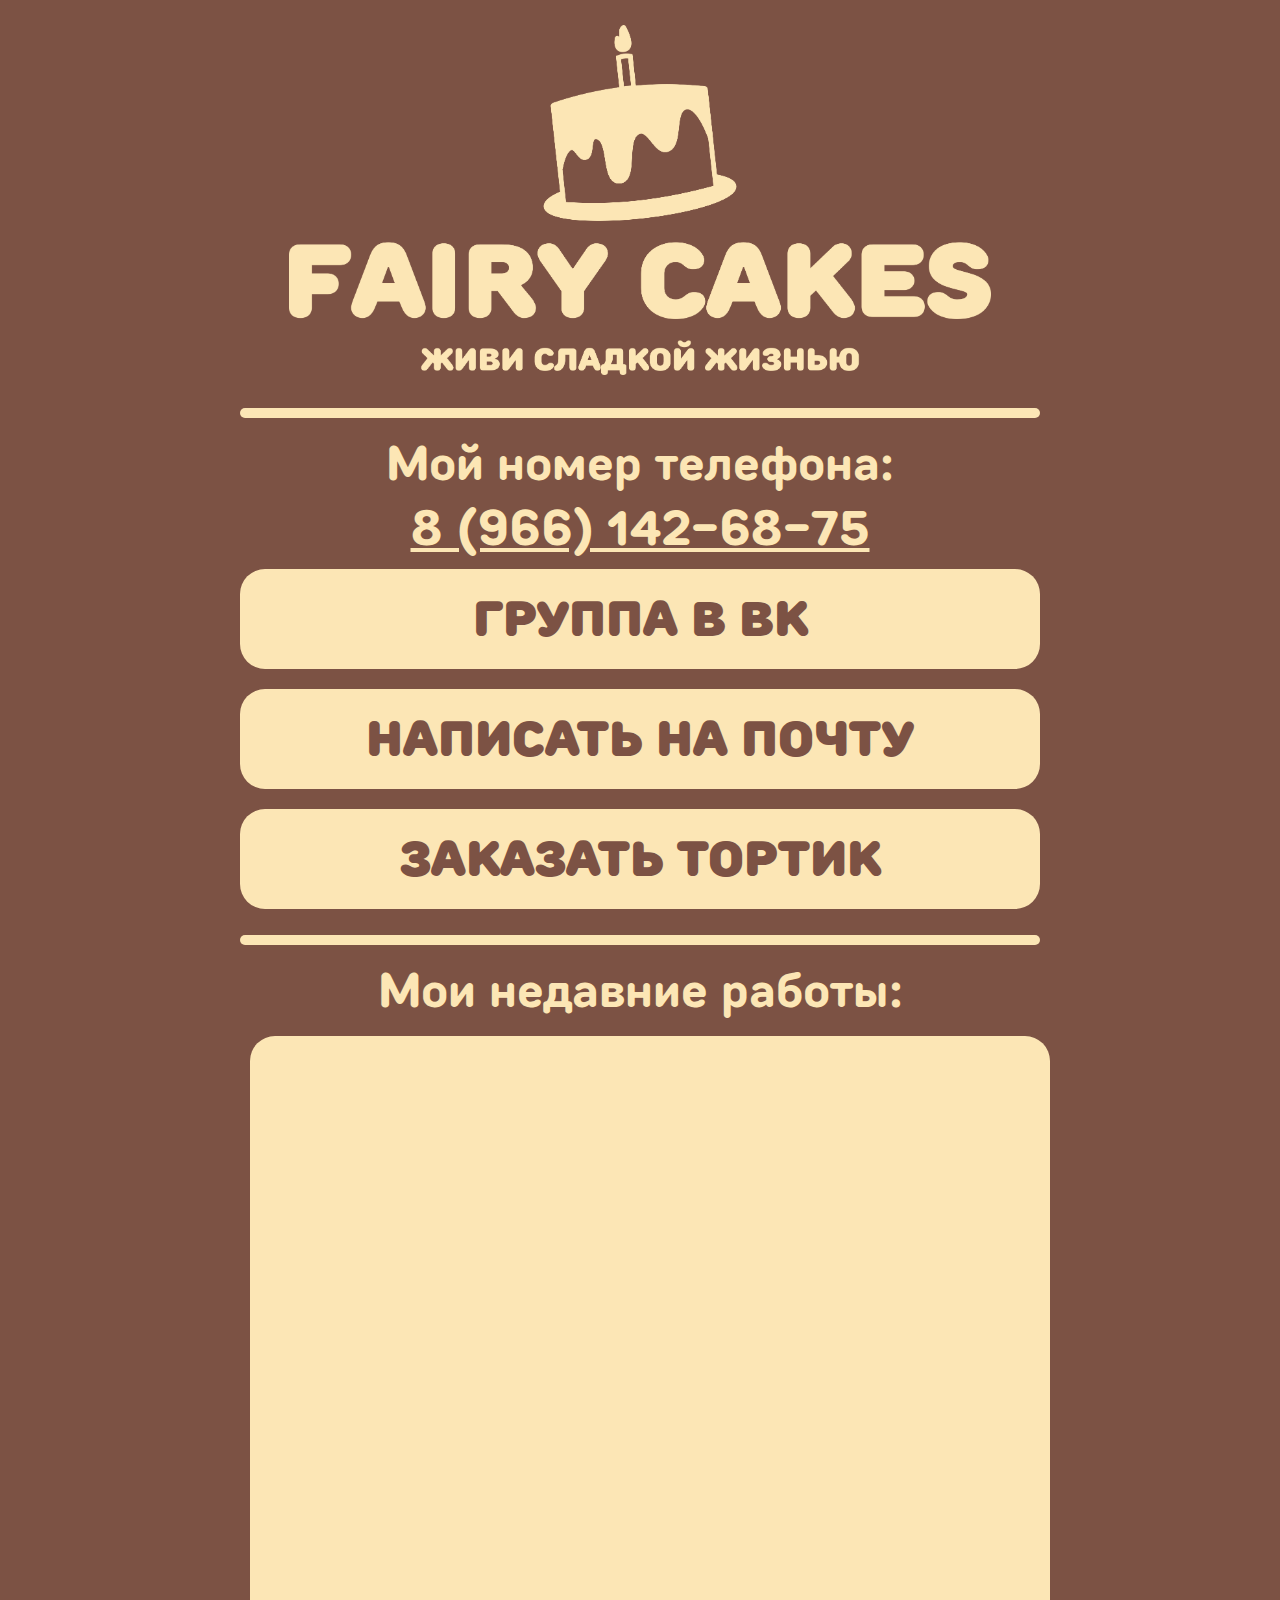
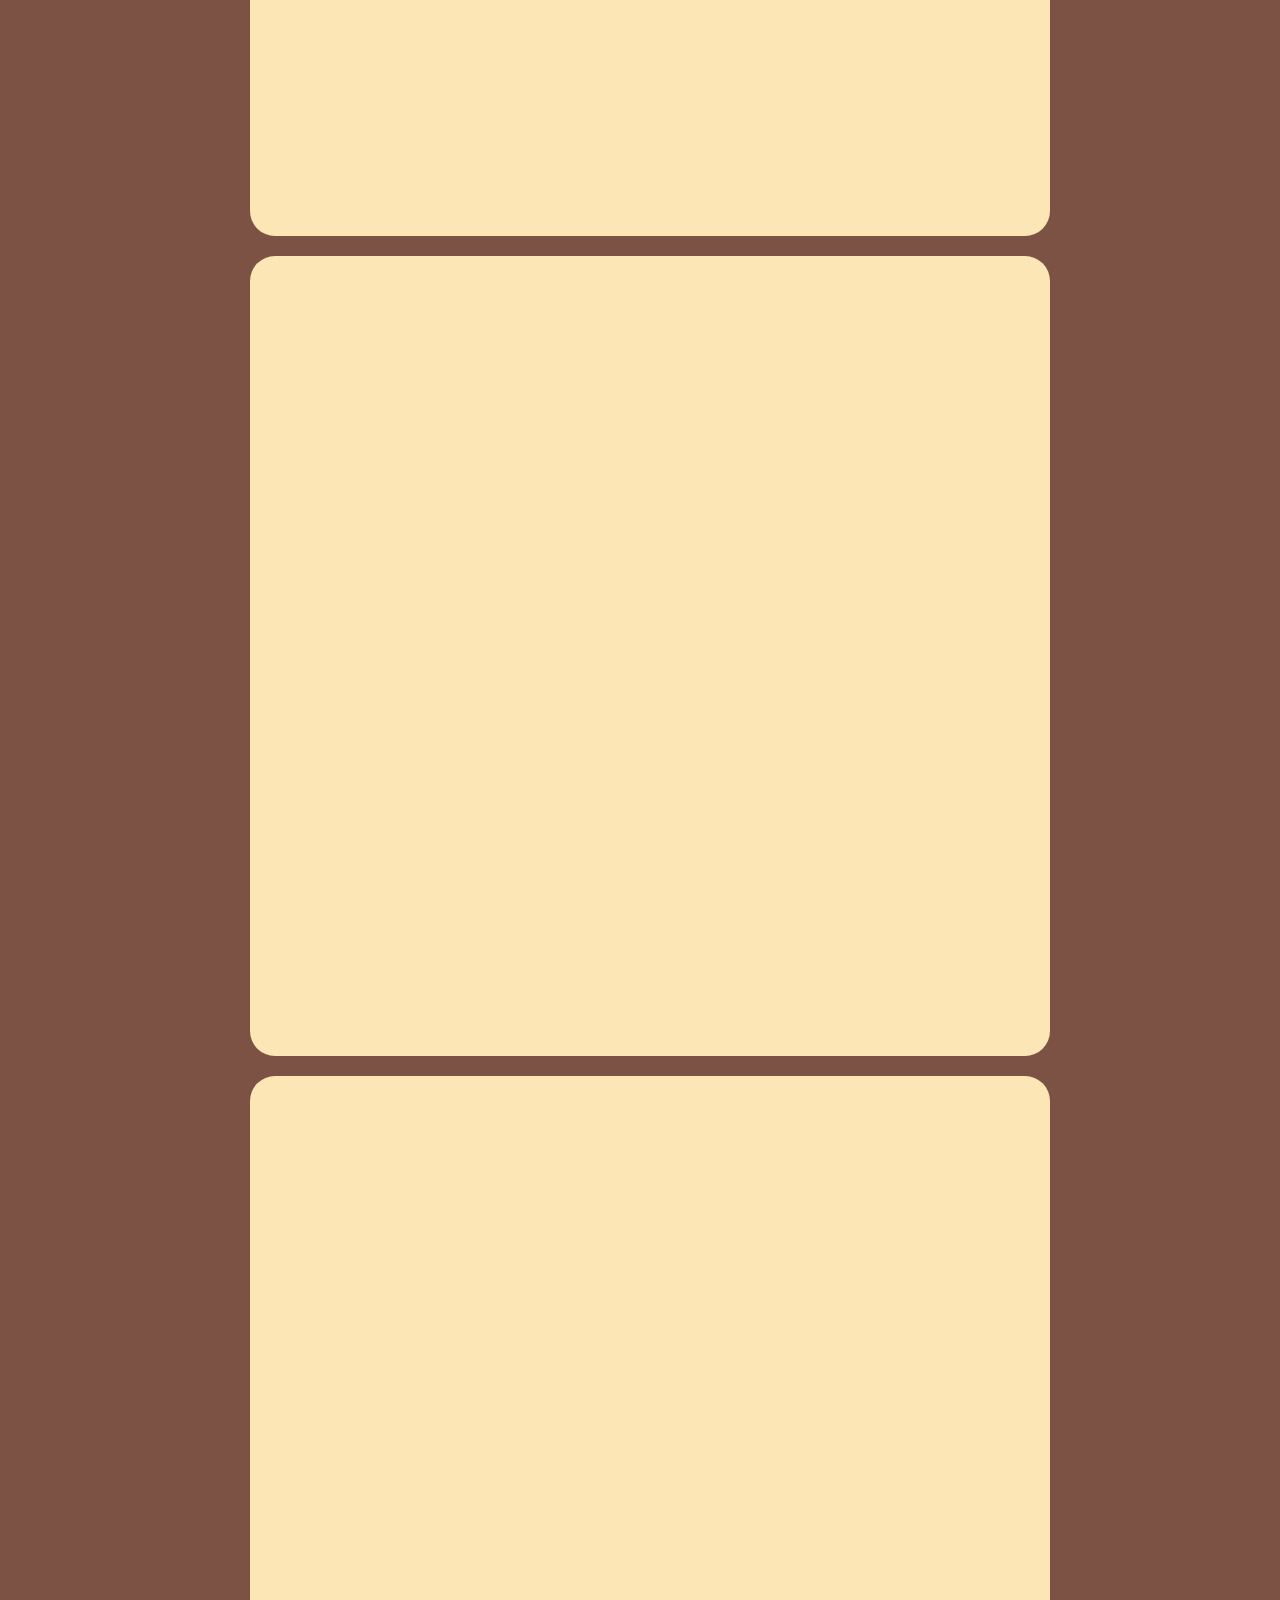
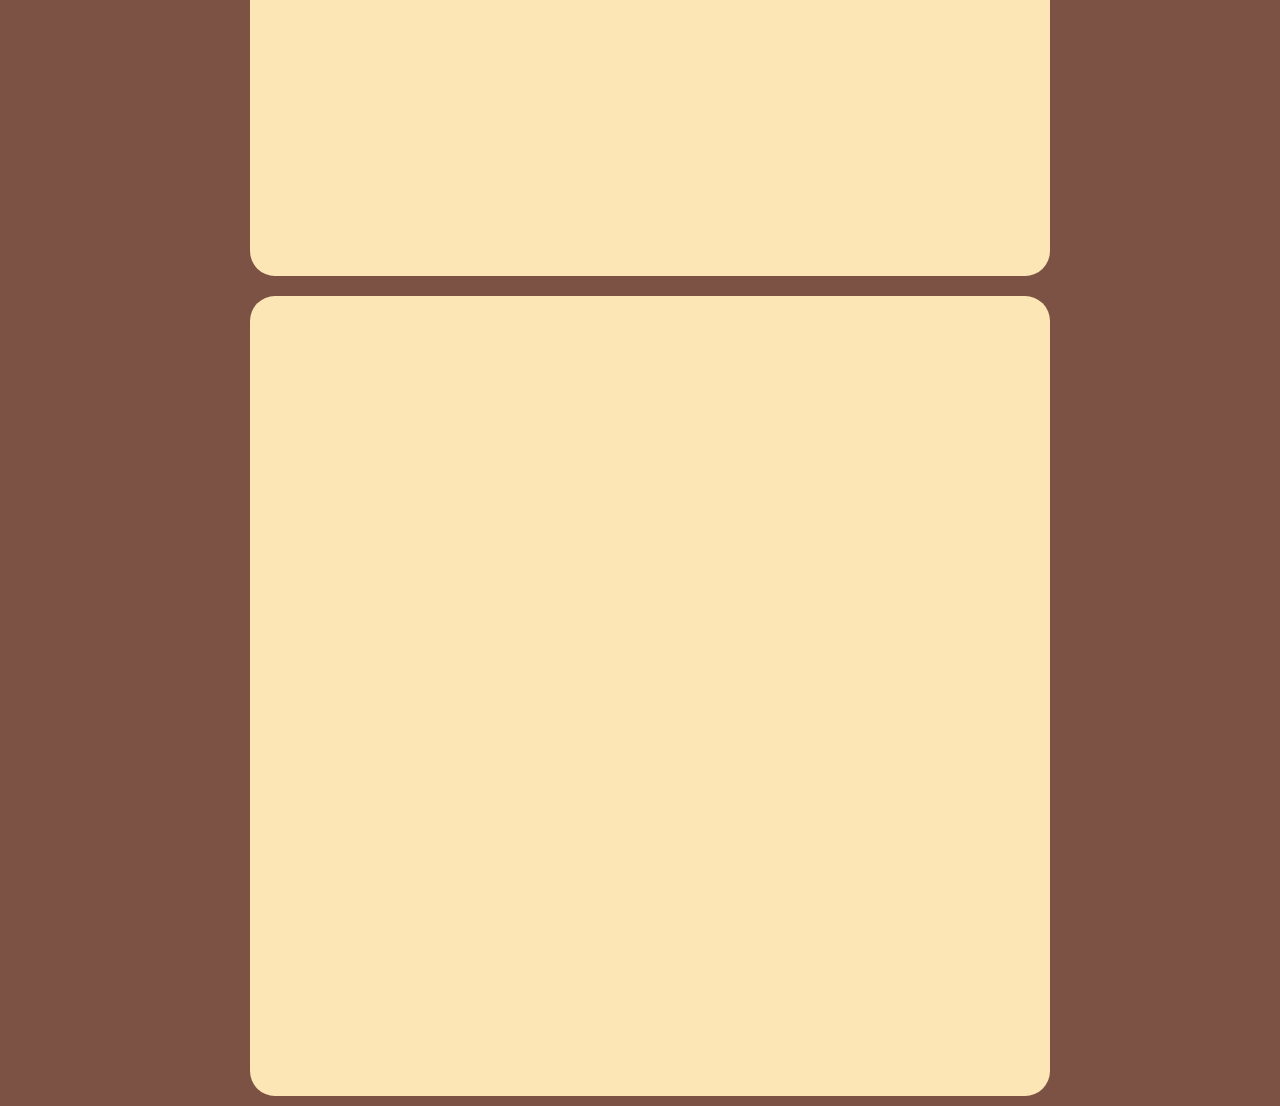
<file: index.html>
<!DOCTYPE html>
<html lang="ru">
    <head>
        <meta charset="UTF-8">
        <title>fairycakes</title>
        <link rel="stylesheet" href="css/style.css">
        <link rel="shortcut icon" href="icon.ico">
    </head>

    <body>
        <div id="wrapper">
            <div class="header">
                <img src="fairycakesheader.png" height="350">
            </div>
            <div class="content">
                <hr>
                <div class="info">
                    <h2>Мой номер телефона:<br></h2>
                    <a href="tel:89661426875">8 (966) 142-68-75</a>
                    <form action="https://vk.com/fairycakesdmd" target="_blank">
                        <button>Группа в ВК</button>
                    </form>
                    <form action="mailto:fairycakeskira@gmail.com" target="_blank" rel="noopener noreferrer">
                        <button>Написать на почту</button>
                    </form>
                    <form action="order.html">
                        <button>Заказать тортик</button>
                    </form>
                </div>
                <hr>
                <div class="gallery">
                    <h2>Мои недавние работы:</h2>
                    <div id="kvadrat" style="background-image: url('https://github.com/fairycakeskira/fairycakeskira.github.io/blob/main/img/MUiNPAPmi8K1WSXAjzdgAtYqz41znKw5FHGvn_W0aNXaOCM9MXA1XGrrKJx-Y065R39ZTv3NxsGrNLtZul4Uekbd.jpg?raw=true');"></div>
                    <div id="kvadrat" style="background-image: url('https://github.com/fairycakeskira/fairycakeskira.github.io/blob/main/img/WQZa2rhvtx5dhESDkPM8kwfaQpXkbkqj51mnLFP4zv-9SN1mKWVPToT1Z8hlpoYL0fo5PhNfVYijC7TvgWUI6YeJ.jpg?raw=true');"></div>
                    <div id="kvadrat" style="background-image: url('https://github.com/fairycakeskira/fairycakeskira.github.io/blob/main/img/Wu7BgBBCZqVbKtdSxfjlvW3p2wkjI3trzJE2XbkuJS4enFNrO12YFXJVJINZH1rq2RWV_iqTbhtanBq1sDGs2ySb.jpg?raw=true');"></div>
                    <div id="kvadrat" style="background-image: url('https://github.com/fairycakeskira/fairycakeskira.github.io/blob/main/img/rtKlQMpP9TbzwCagQswissrMurMEVMavrK2d5zx5vIQ6HdAvt5o6I4bM2DQYaHLxY48t7OMAPdpPSLV5RGfhdY4G.jpg?raw=true');"></div>
                </div>
            </div>
            <div class="footer"></div>
        </div>
    </body>
</html>
</file>
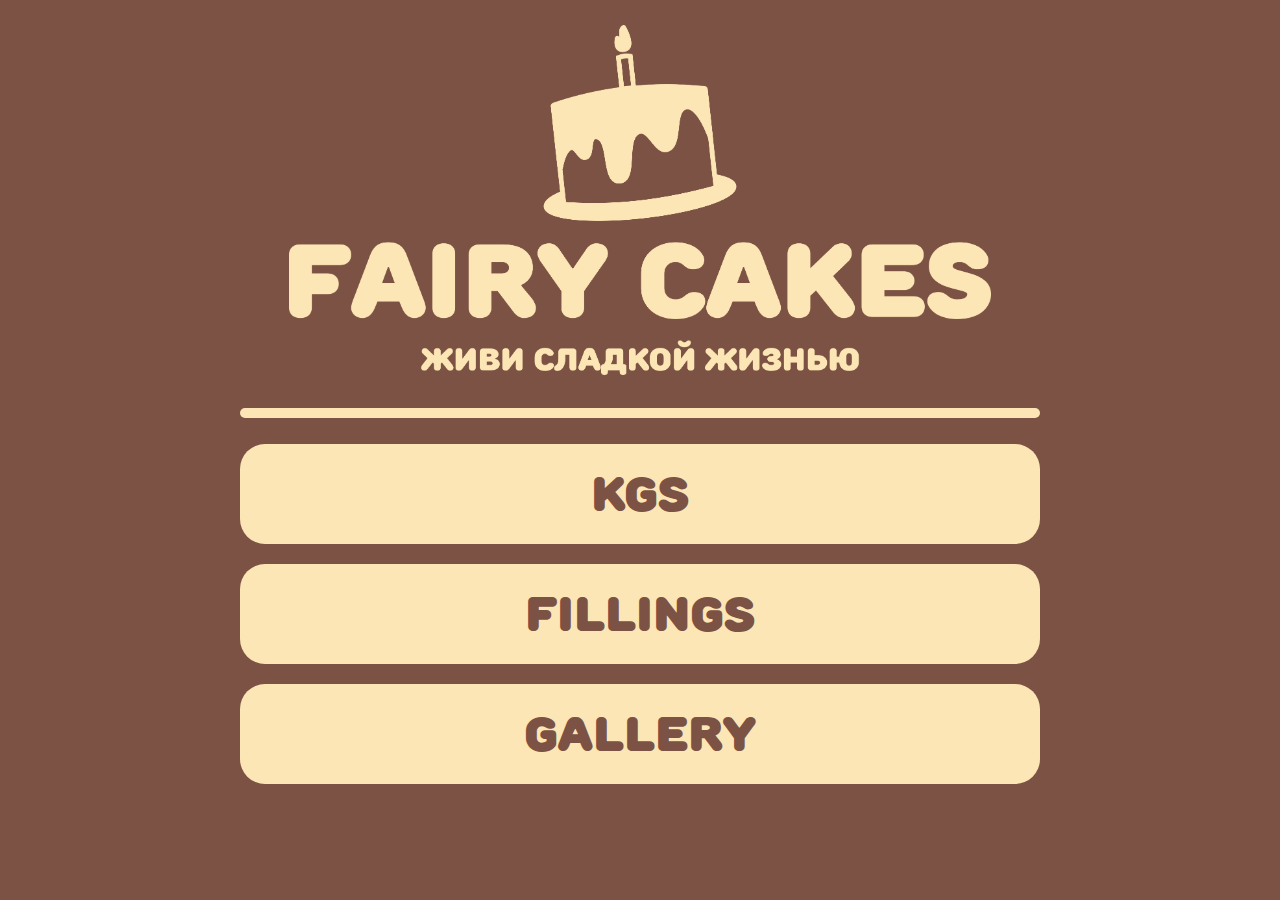
<file: admin.html>
<!DOCTYPE html>
<html lang="ru">
    <head>
        <meta charset="UTF-8">
        <title>admin fairycakes</title>
        <link rel="stylesheet" href="css/style.css">
        <link rel="shortcut icon" href="icon.ico">
    </head>

    <body>
        <div id="wrapper">
            <div class="header">
                <img src="fairycakesheader.png" height="350">
            </div>
            <div class="content">
                <hr>
                <div class="input-button">
                    <button onmousedown='viewDiv("kgs")'>kgs</button>
                    <div id="admin-kgs">
                        <h1 id="white">Размер:</h1>
                        <input type="text" id="white">
                        <h1 id="white">Цена:</h1>
                        <input type="text" id="white">
                        <button onmousedown='viewDiv("kgs")' id="white-button">+ Добавить размер</button>
                    </div>
                    <button onmousedown='viewDiv("fillings")'>fillings</button>
                    <div id="admin-fillings">
                        <h1 id="white">Название:</h1>
                        <input type="text" id="white">
                        <h1 id="white">Цена:</h1>
                        <input type="text" id="white">
                        <button onmousedown='viewDiv("kgs")' id="white-button">+ Добавить начинку</button>
                    </div>
                    <button onmousedown='viewDiv("gallery")'>gallery</button>
                    <div id="admin-gallery">
                        <h1 id="white">Картинка:</h1>
                        <input type="file" id="white">
                        <button wonmousedown='viewDiv("kgs")' id="white-button">+ Добавить фото</button>
                    </div>
                </div>
            </div>
            <div class="footer"> </div>
        </div>

    <script>
        function viewDiv(d) {
            if (d == "kgs") {
                document.getElementById("admin-kgs").style.display = "block"
                document.getElementById("admin-fillings").style.display = "none"
                document.getElementById("admin-gallery").style.display = "none"
            }
            if (d == "fillings") {
                document.getElementById("admin-kgs").style.display = "none"
                document.getElementById("admin-fillings").style.display = "block"
                document.getElementById("admin-gallery").style.display = "none"
            }
            if (d == "gallery") {
                document.getElementById("admin-kgs").style.display = "none"
                document.getElementById("admin-fillings").style.display = "none"
                document.getElementById("admin-gallery").style.display = "block"
            }
        }
    </script>
    </body>
</html>
</file>
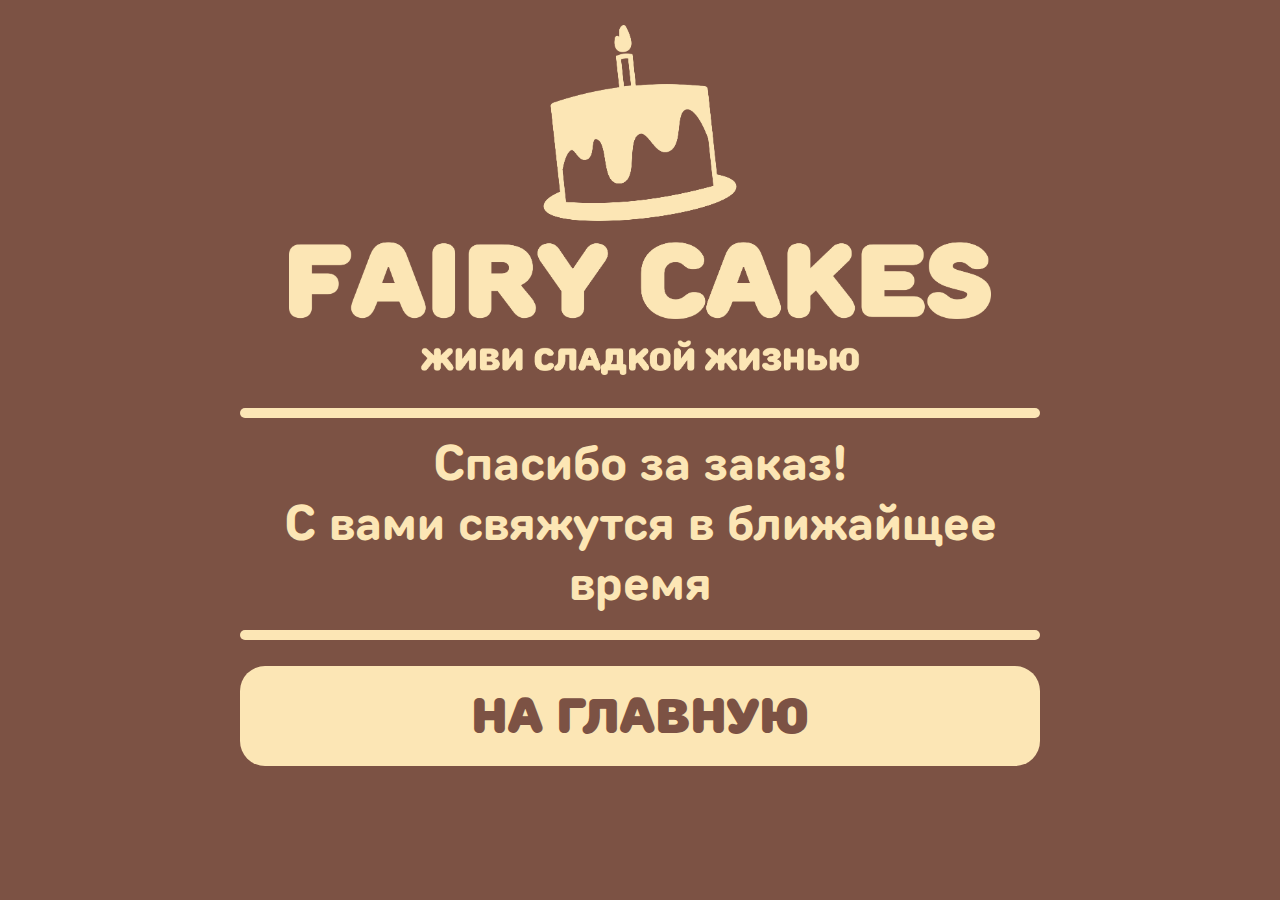
<file: thanks.html>
<!DOCTYPE html>
<html lang="ru">
    <head>
        <meta charset="UTF-8">
        <title>fairycakes</title>
        <link rel="stylesheet" href="css/style.css">
        <link rel="shortcut icon" href="icon.ico">
    </head>

    <body>
        <div id="wrapper">
            <div class="header">
                <img src="fairycakesheader.png" height="350">
            </div>
            <div class="content">
                <hr>
                <h2>Спасибо за заказ!<br>С вами свяжутся в ближайщее время</h2>
                <hr>
                <form action="index.html">
                    <button>На главную</button>
                </form>
            </div>
            <div class="footer"> </div>
        </div>
    </body>
</html>
</file>
<file: css/style.css>
/*
@font-face { 
    font-family: "RoundsBlack";
    src: url("../fonts/RoundsBlack/RoundsBlack.eot"),
    url("../fonts/RoundsBlack/RoundsBlack.woff") format("woff"),
    url("../fonts/RoundsBlack/RoundsBlack.ttf") format("truetype");
}
*/

@font-face {
	font-family: 'RoundsBlack';
	src: url('../fonts/roundsblack.eot'); /* IE 9 Compatibility Mode */
	src: url('../fonts/roundsblack.eot?#iefix') format('embedded-opentype'), /* IE < 9 */
		url('../fonts/roundsblack.woff2') format('woff2'), /* Super Modern Browsers */
		url('../fonts/roundsblack.woff') format('woff'), /* Firefox >= 3.6, any other modern browser */
		url('../fonts/roundsblack.ttf') format('truetype'), /* Safari, Android, iOS */
		url('../fonts/roundsblack.svg#roundsblack') format('svg'); /* Chrome < 4, Legacy iOS */
}

@font-face {
	font-family: 'RoundsNeue';
	src: url('../fonts/TTRoundsNeue-Bold.ttf') format('truetype');
}


div {
    width: 800px; /* ширина основного блока */
    margin: 0 auto; /* задаем отступ слева и справа auto чтобы сработало выравнивание по центру */
}

body{
    background: #7c5244ff;
    margin-bottom: 15px;
    font-size: 32px;
    color: #fce6b5ff;
    display: block;
    margin-left: auto;
    margin-right: auto 
}

hr {
    border: none; /* Убираем границу */
    background-color: #fce6b5ff; /* Цвет линии */
    color: #fce6b5ff; /* Цвет линии для IE6-7 */
    height: 10px; /* Толщина линии */
    border-radius: 15px;
}

h2{
    font-family: RoundsNeue;
    margin: 5px;
}

h1{
    font-family: RoundsNeue;
    margin: 5px;
}

a{
    font-family: RoundsNeue;
    color: #fce6b5ff;
    font-size: 48px;
}

.header {
    text-align: center;
    margin-bottom: 25px;
    margin-top: 25px;
}

.content {
    margin: auto;
    text-align: center;
    box-sizing: border-box;
}

.kg input[type="radio"] {
    display: none;
}

#result{
    font-family: RoundsBlack;
    margin-top: 15px;
    margin-bottom: 10px;
    border: none;
    border-radius: 25px;
    background: #fce6b5ff;
    cursor: pointer;
    text-transform: uppercase;
    text-align: center;
    height: 100px;
    font-size: 48px;
    color: #7c5244ff;
    width: 100%;
    transition: 0.2s;
}

.kg label {
    width: 100%;
    height: 75px;
    text-align: center;
    display: inline-block;
    border-radius: 25px;
    background: #fce6b5ff;
    font-family: RoundsBlack;
    color: #7c5244ff;
    font-size: 48px;
    cursor: pointer;
    padding-top: 25px;
    margin-bottom: 15px;
}

.kg input[type="radio"]:checked+label {
    background-color: #f8f6ddff;
}

.kg label:hover {
    background-color: #f8f6ddff;
}

.link_buttons button{
    border: none;
    border-radius: 25px;
    float: left; /* Float the buttons side by side */
    background: #fce6b5ff;
    cursor: pointer;
    text-transform: uppercase;
    text-align: center;
    height: 100px;
    font-size: 32px;
    color: #7c5244ff;
    margin-right:8px;
    width: 49%;
}

button{
    font-family: RoundsBlack;
    margin-top: 10px;
    margin-bottom: 10px;
    border: none;
    border-radius: 25px;
    background: #fce6b5ff;
    cursor: pointer;
    text-transform: uppercase;
    text-align: center;
    height: 100px;
    font-size: 48px;
    color: #7c5244ff;
    width: 100%;
    transition: 0.2s;
}

input{
    font-family: RoundsBlack;
    width: 95%;
    height: 150;
    border-radius: 25px;
    border: 15px solid #f8f6ddff;
    background-color: #7c5244ff;
    color: #f8f6ddff;
    font-size: 48px;
}

.input-button {
    display: inline-block;
    margin-right: 10px;
    text-align: center;
}

.input-button input[type=radio] {
	display: none;
}

.input-button input[type=radio]:checked + label {
	background: #f8f6ddff;
}

.input-button label {
    margin: 0px auto;
	display: inline-block;
	cursor: pointer;
    width: 49%;
    text-transform: uppercase;
    text-align: center;
    height: 100px;
    font-size: 48px;
	border-radius: 25px;
	user-select: none;
    background-color: #fce6b5ff;
    color: #7c5244ff;
    font-family: RoundsBlack;
}

.input-button label:hover {
	background: #f8f6ddff;
}

/* Disabled */

.input-button input[type=radio]:disabled + label {

	background: #efefef;

	color: #666;

}

textarea{
    font-family: RoundsBlack;
    width: 95%;
    height: 300px;
    border-radius: 25px;
    border: 15px solid #fce6b5ff;
    background-color: #7c5244ff;
    color: #fce6b5ff;
    font-size: 48px;
}

.delivery button {
    font-family: RoundsBlack;
    margin-top: 10px;
    margin-bottom: 10px;
    border: none;
    border-radius: 25px;
    background: #fce6b5ff;
    cursor: pointer;
    text-transform: uppercase;
    text-align: center;
    height: 100px;
    font-size: 48px;
    color: #7c5244ff;
    width: 49%;
    transition: 0.2s;
}

#div1{
    display: none;
    width: 100%;
}

#div2{
    display: none;
    width: 100%;
}

#admin-kgs {
    display: none;
    width: 100%;
}

#admin-fillings {
    display: none;
    width: 100%;
}

#admin-gallery {
    display: none;
    width: 100%;
}

.img_filling_div{
    width: 770px;
    height: 770px;
    border: 15px solid #fce6b5ff;
    background-color: #fce6b5ff;
    border-radius: 25px;
    margin-bottom: 15px;
}
.img_filling_div img{
    width: 100%;
    height: 100%;
    object-fit: cover;
}


#white{
    color:#f8f6ddff;
}

#white-button{
    background-color:#f8f6ddff;
}

#yellow{
    color:#fce6b5ff;
    border-radius: 25px;
    border: 15px solid #fce6b5ff;
}

.map-responsive{
    overflow:hidden;
    width:770px;
    height:600px;
    border-radius: 25px;
    border: 15px solid #f8f6ddff;
    margin-top: 15px;
    margin-bottom: 15px;
    display: block;
}
.map-responsive iframe{
    height:100%;
    width:100%;
    object-fit: cover;
}
.active button{
    font-family: RoundsBlack;
    margin-top: 10px;
    margin-bottom: 10px;
    border: none;
    border-radius: 25px;
    background: #fce6b5ff;
    cursor: pointer;
    text-transform: uppercase;
    text-align: center;
    height: 100px;
    font-size: 48px;
    color: #7c5244ff;
    width: 100%;
}

.kg_button button{
    font-family: RoundsBlack;
    margin-top: 10px;
    margin-bottom: 10px;
    border: none;
    border-radius: 25px;
    background: rgb(121, 114, 26);
    cursor: pointer;
    text-transform: uppercase;
    text-align: center;
    height: 100px;
    font-size: 48px;
    color: #7c5244ff;
    width: 100%;
}

select{
    text-overflow:ellipsis;
    appearance: none;
    overflow: hidden;
    background-image: url('../padding_anchor.png') no-repeat right;
    font-family: RoundsBlack;
    margin-top: 10px;
    margin-bottom: 10px;
    border: none;
    border-radius: 25px;
    background: #fce6b5ff;
    cursor: pointer;
    text-transform: uppercase;
    text-align: center;
    height: 100px;
    font-size: 48px;
    color: #7c5244ff;
    width: 100%;
    transition: 0.2s;
}

select:hover{
    background: #f8f6ddff;
}

select::after{
    background: #fce6b5ff;
}

button:hover{
    background: #f8f6ddff;
}

button::after{
    background: #fce6b5ff;
}

#kvadrat {
    float: left;
    margin: 10px;
    width: 100%;
    height: 800px;
    border-radius: 25px;
    background: #fce6b5ff;
    color: #7c5244ff;
    text-align: center;
    background-size: 100% 100%;
}
</file>
